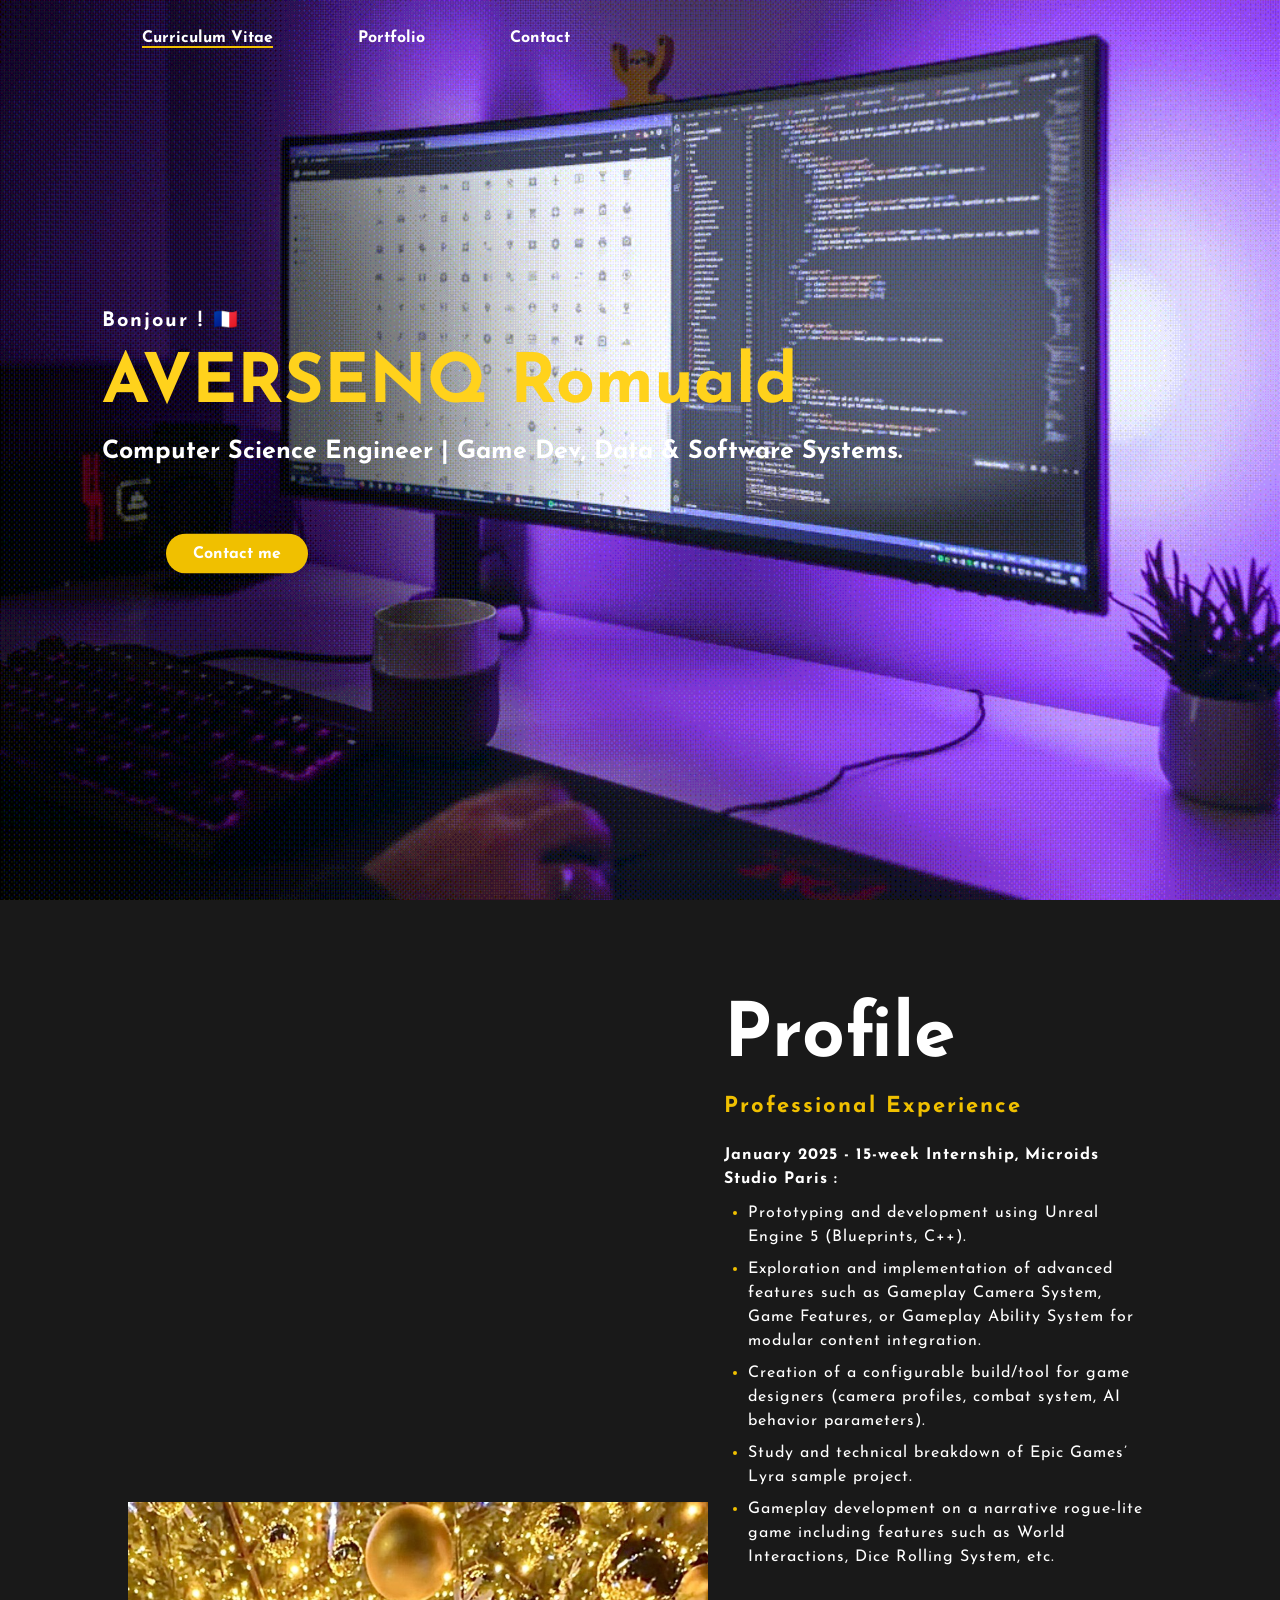
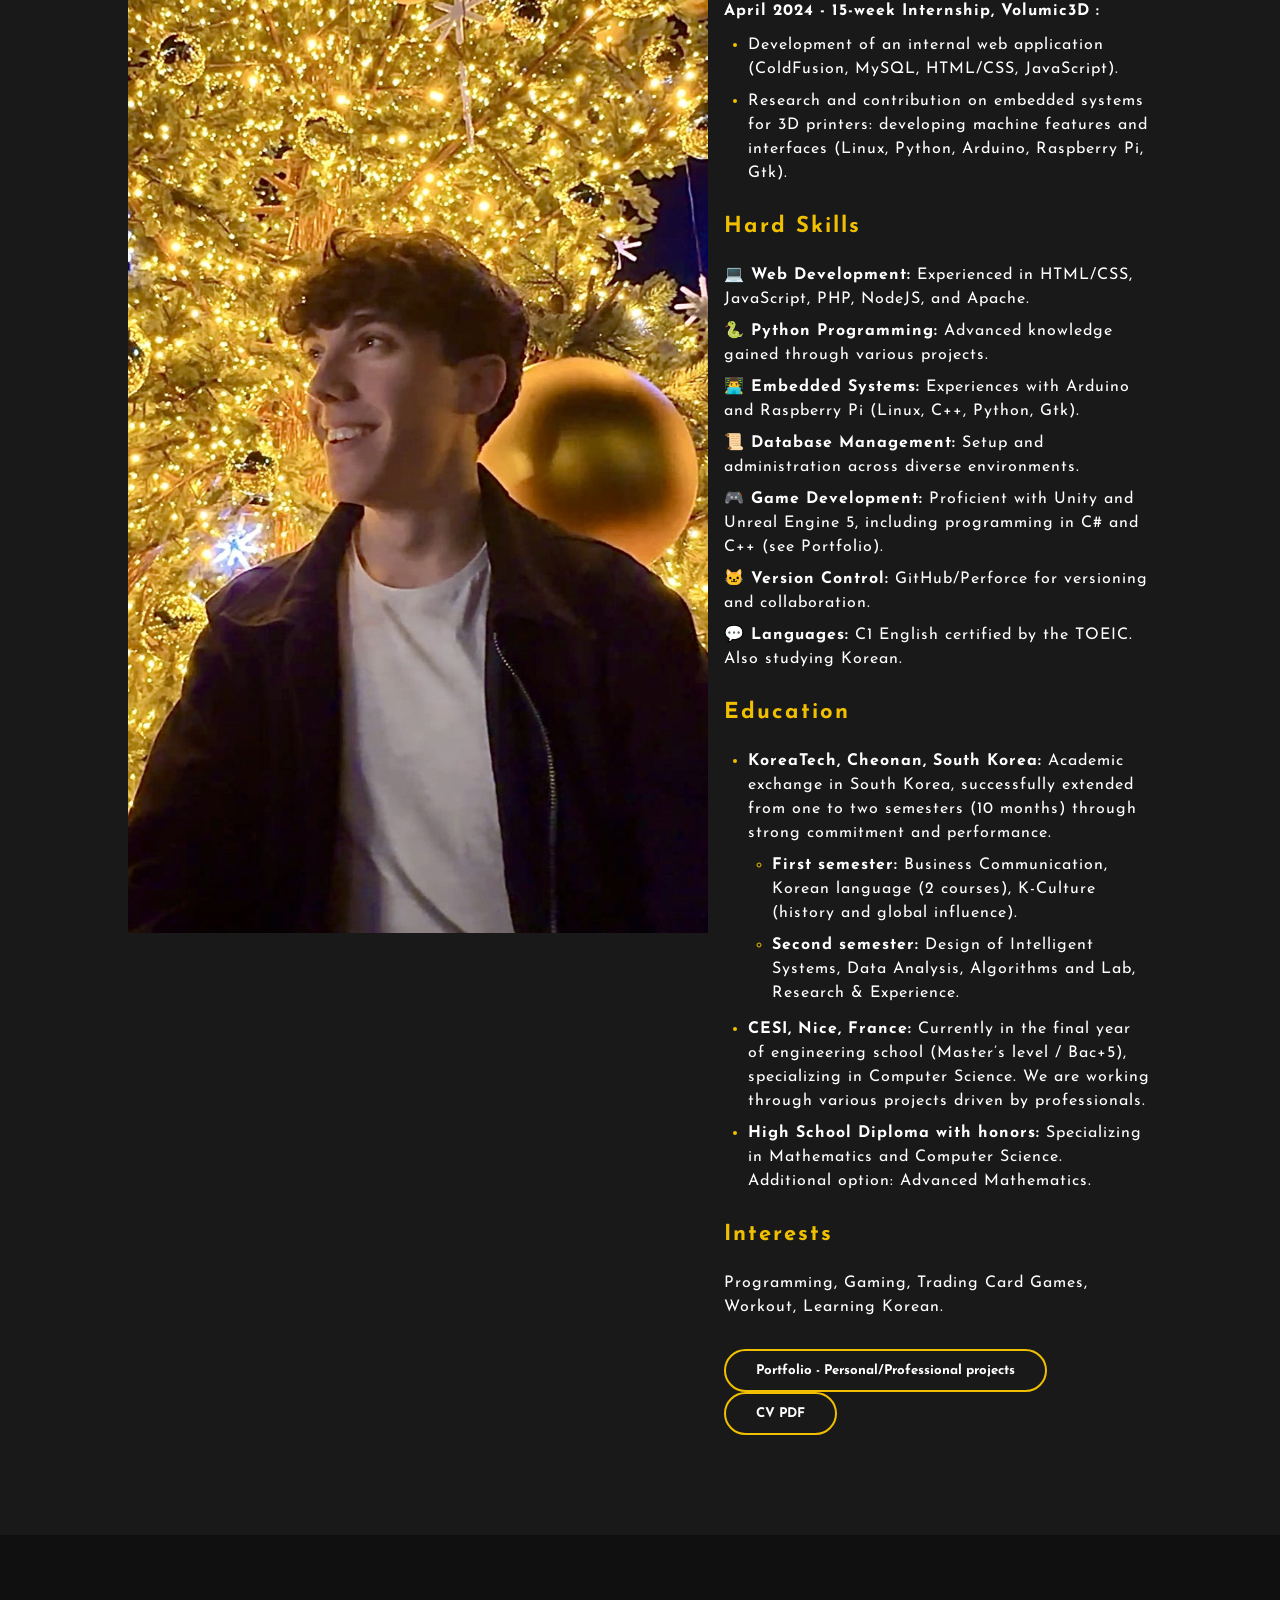
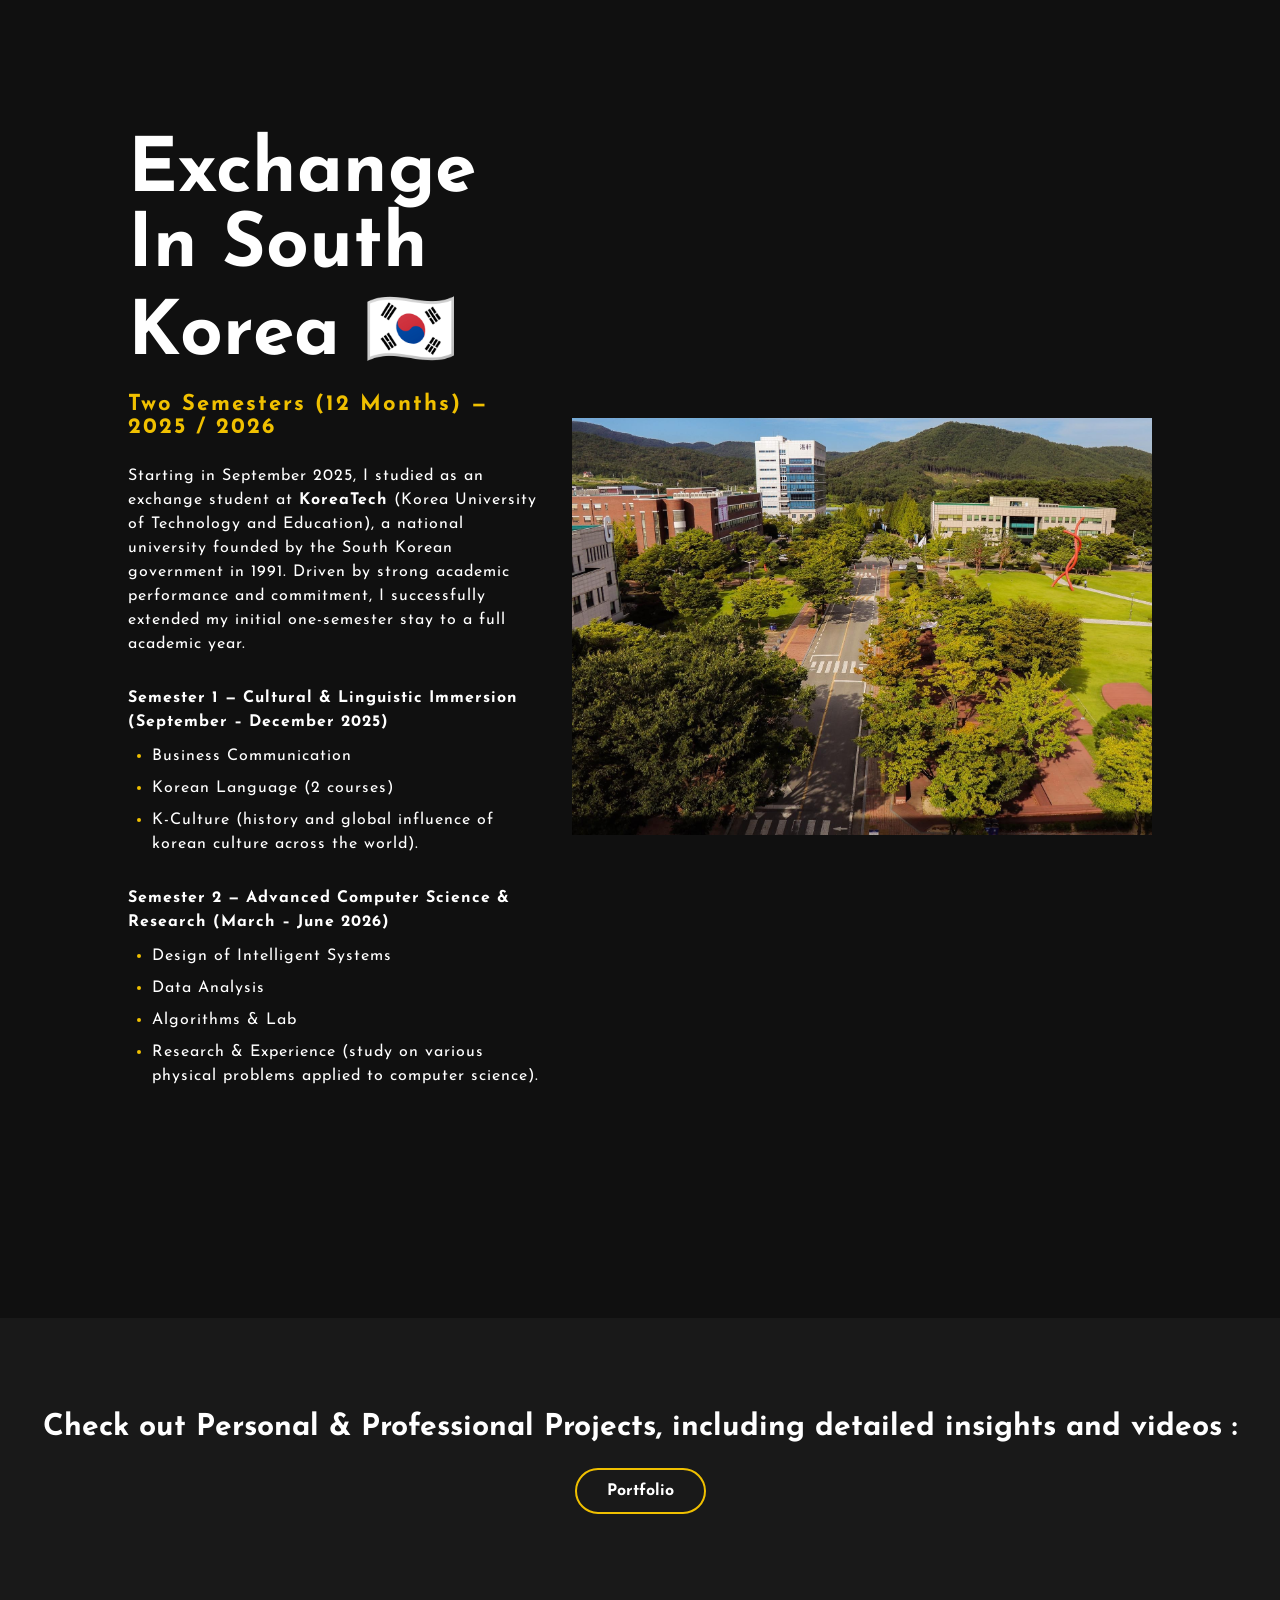
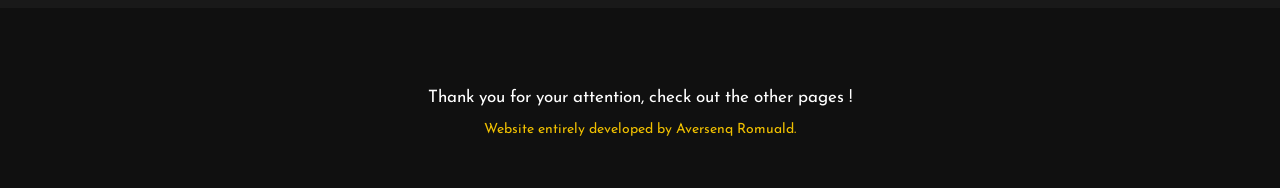
<file: index.html>
<!DOCTYPE html>
<html lang="fr">
    <head>
        <meta charset="utf-8">
        <title>Curriculum vitae & Portfolio</title>
        <link rel="stylesheet" type="text/css" href="style.css">
        <link rel="icon" href="dev icon.png" type="image/png">
        <meta name="viewport" content="width=device-width, initial-scale=1.0">

        <link rel="preconnect" href="https://fonts.gstatic.com">
        <link rel="stylesheet" href="https://fonts.googleapis.com/css2?family=Josefin+Sans:ital,wght@0,100;0,200;0,300;0,400;0,500;0,600;0,700&display=swap">
        <link rel="stylesheet" href="https://cdnjs.cloudflare.com/ajax/libs/font-awesome/6.4.0/css/all.min.css" integrity="sha512-iecdLmaskl7CVkqkXNQ/ZH/XLlvWZOJyj7Yy7tcenmpD1ypASozpmT/E0iPtmFIB46ZmdtAc9eNBvH0H/ZpiBw==" crossorigin="anonymous" referrerpolicy="no-referrer">
    </head>

    <body>
        <!--front section-->
        <div class="front">
            <nav>
                <ul>
                    <li><a class="current" href="index.html">Curriculum vitae</a></li>
                    <li><a href="portfolio.html">Portfolio</a></li>
                    <li><a href="contact.html">Contact</a></li>
                </ul>
            </nav>
            <div class="content">
                <h4>Bonjour ! 🇫🇷</h4>
                <h1><span>AVERSENQ Romuald</span></h1>
                <h3>Computer Science Engineer | Game Dev, Data & Software Systems.</h3>
                <nav>
                    <a href="contact.html" class="btn">Contact me</a>
                </nav>
            </div>
        </div>

        <!--About section-->
        <section class="about">
            <div class="main">
                <img src="photo1.jpg" style="margin-right: 16px;" alt="Photo de Romuald Aversenq">
                <div class="about-text">
                    <h2>Profile</h2>

                    <h5>Professional Experience</h5>
                    <p class="exp-title"><strong>January 2025 - 15-week Internship, Microids Studio Paris :</strong></p>
                    <ul>
                        <li>Prototyping and development using Unreal Engine 5 (Blueprints, C++).</li>
                        <li>Exploration and implementation of advanced features such as Gameplay Camera System, Game Features, or Gameplay Ability System for modular content integration.</li>
                        <li>Creation of a configurable build/tool for game designers (camera profiles, combat system, AI behavior parameters).</li>
                        <li>Study and technical breakdown of Epic Games’ Lyra sample project.</li>
                        <li>Gameplay development on a narrative rogue-lite game including features such as World Interactions, Dice Rolling System, etc.</li>
                    </ul>

                    <p class="exp-title"><strong>April 2024 - 15-week Internship, Volumic3D :</strong></p>
                    <ul>
                        <li>Development of an internal web application (ColdFusion, MySQL, HTML/CSS, JavaScript).</li>
                        <li>Research and contribution on embedded systems for 3D printers: developing machine features and interfaces (Linux, Python, Arduino, Raspberry Pi, Gtk).</li>
                    </ul>

                    <h5>Hard Skills</h5>
                    <ul class="skills-list">
                        <li>💻 <strong>Web Development:</strong> Experienced in HTML/CSS, JavaScript, PHP, NodeJS, and Apache.</li>
                        <li>🐍 <strong>Python Programming:</strong> Advanced knowledge gained through various projects.</li>
                        <li>👨‍💻 <strong>Embedded Systems:</strong> Experiences with Arduino and Raspberry Pi (Linux, C++, Python, Gtk).</li>
                        <li>📜 <strong>Database Management:</strong> Setup and administration across diverse environments.</li>
                        <li>🎮 <strong>Game Development:</strong> Proficient with Unity and Unreal Engine 5, including programming in C# and C++ (see Portfolio).</li>
                        <li>🐱 <strong>Version Control:</strong> GitHub/Perforce for versioning and collaboration.</li>
                        <li>💬 <strong>Languages:</strong> C1 English certified by the TOEIC. Also studying Korean.</li>
                    </ul>
                    
                    <h5>Education</h5>
                    <ul>
                        <li>
                            <strong>KoreaTech, Cheonan, South Korea:</strong> Academic exchange in South Korea, successfully extended from one to two semesters (10 months) through strong commitment and performance.
                            <ul>
                                <li><strong>First semester:</strong> Business Communication, Korean language (2 courses), K-Culture (history and global influence).</li>
                                <li><strong>Second semester:</strong> Design of Intelligent Systems, Data Analysis, Algorithms and Lab, Research & Experience.</li>
                            </ul>
                        </li>
                        <li><strong>CESI, Nice, France:</strong> Currently in the final year of engineering school (Master’s level / Bac+5), specializing in Computer Science. We are working through various projects driven by professionals.</li>
                        <li><strong>High School Diploma with honors:</strong> Specializing in Mathematics and Computer Science. Additional option: Advanced Mathematics.</li>
                    </ul>

                    <h5>Interests</h5>
                    <p>Programming, Gaming, Trading Card Games, Workout, Learning Korean.</p>
                    
                    <a href="portfolio.html"><button type="button">Portfolio - Personal/Professional projects</button></a>
                    <a href="CV PDF.pdf" target="_blank"><button type="button">CV PDF</button></a>
                </div>
            </div>
        </section>

        <!--Skills section-->
        <div class="skills">
            <section id="exchange" class="about2">
                <div class="main">
                    <div class="about-text">
                        <h2>Exchange in South Korea 🇰🇷</h2>
                        <h5>Two Semesters (12 Months) — 2025 / 2026</h5>
                        
                        <p>
                            Starting in September 2025, I studied as an exchange student at <strong>KoreaTech</strong> (Korea University of Technology and Education), a national university founded by the South Korean government in 1991. Driven by strong academic performance and commitment, I successfully extended my initial one-semester stay to a full academic year.
                        </p>

                        <p class="exp-title"><strong>Semester 1 — Cultural &amp; Linguistic Immersion (September – December 2025)</strong></p>
                        <ul>
                            <li>Business Communication</li>
                            <li>Korean Language (2 courses)</li>
                            <li>K-Culture (history and global influence of korean culture across the world).</li>
                        </ul>

                        <p class="exp-title"><strong>Semester 2 — Advanced Computer Science &amp; Research (March – June 2026)</strong></p>
                        <ul>
                            <li>Design of Intelligent Systems</li>
                            <li>Data Analysis</li>
                            <li>Algorithms &amp; Lab</li>
                            <li>Research &amp; Experience (study on various physical problems applied to computer science).</li>
                        </ul>
                    </div>
                    <img src="koreatech.jpg" style="margin-left: 24px;" alt="Campus KoreaTech">
                </div>
            </section>
        </div>

        <!--Contact Me-->
        <div class="contact-me">
            <p>Check out Personal & Professional Projects, including detailed insights and videos :</p>
            <a class="button-two" href="portfolio.html">Portfolio</a>
        </div>

        <!--Footer-->
        <footer>
            <p>Thank you for your attention, check out the other pages !</p>
            <p class="end">Website entirely developed by Aversenq Romuald.</p>
        </footer>
    </body>
</html>
</file>
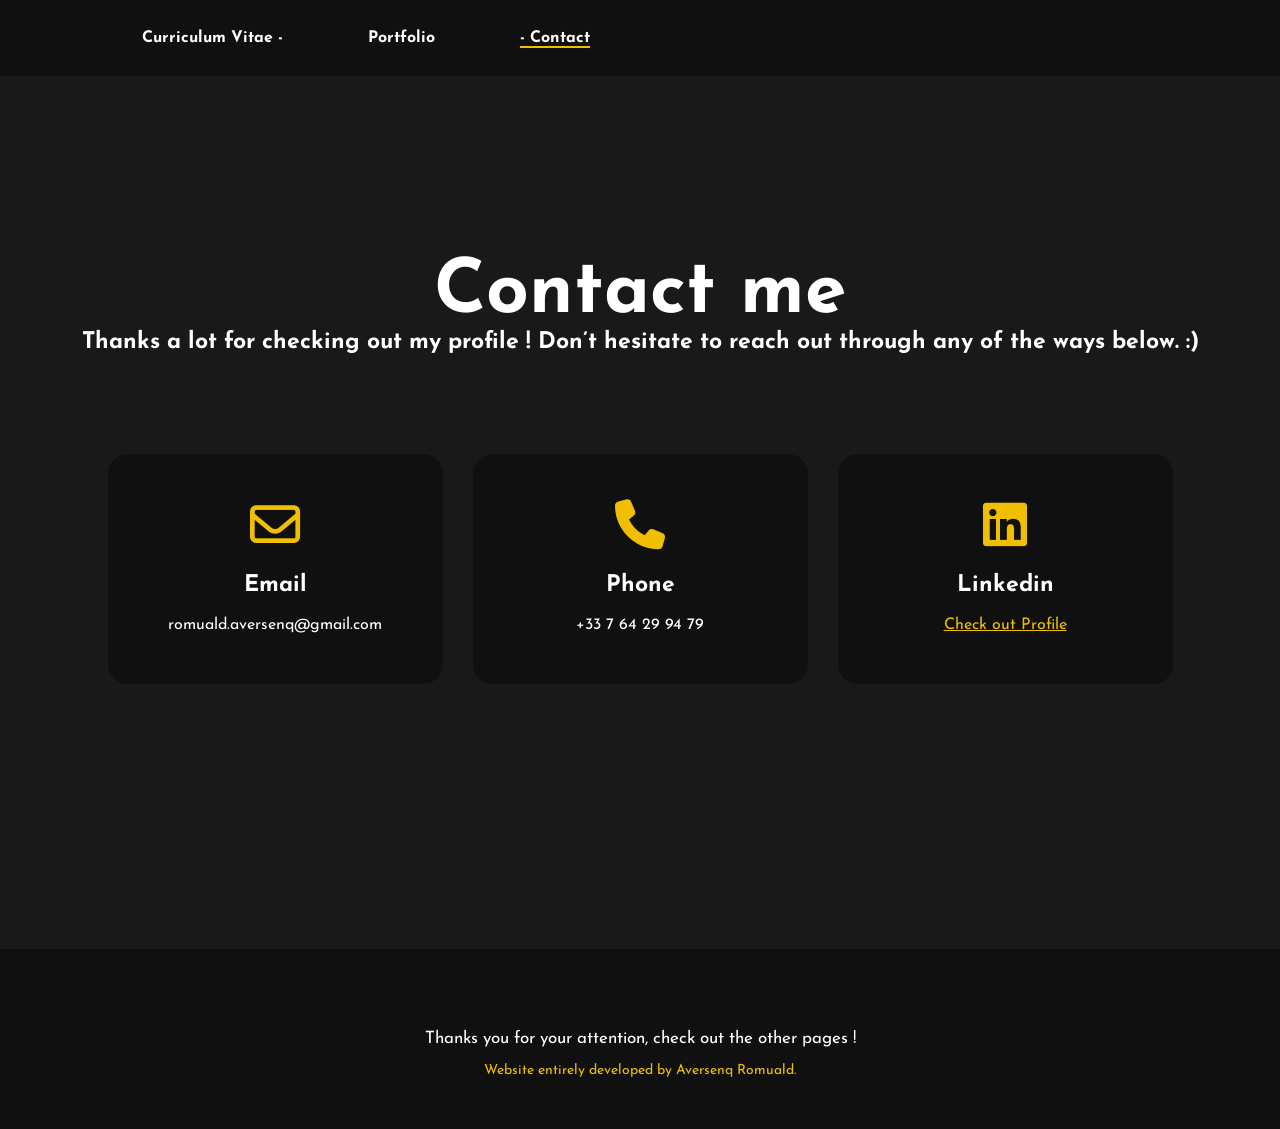
<file: contact.html>
<!DOCTYPE html>
<html lang="fr">
<head>
    <meta charset="utf-8">
  	<title>Contact</title>
	<link rel="icon" href="dev icon.png" type="image/png">
  	<link rel="stylesheet" type="text/css" href="style.css" />
    <meta name="viewport" content="width=device-width, initial-scale=1.0">

    <link rel="preconnect" href="https://fonts.gstatic.com">
    <link rel="stylesheet" href="https://fonts.googleapis.com/css2?family=Josefin+Sans:ital,wght@0,100;0,200;0,300;0,400;0,500;0,600;0,700&display=swap">
    <link rel="stylesheet" href="https://cdnjs.cloudflare.com/ajax/libs/font-awesome/6.4.0/css/all.min.css" integrity="sha512-iecdLmaskl7CVkqkXNQ/ZH/XLlvWZOJyj7Yy7tcenmpD1ypASozpmT/E0iPtmFIB46ZmdtAc9eNBvH0H/ZpiBw==" crossorigin="anonymous" referrerpolicy="no-referrer">
</head>
<body>
    <div class="wrapper">
        <div class="container">
            <nav>
                <ul>
                    <li><a href="index.html">Curriculum vitae   -   </a></li>
                    <li><a href="portfolio.html">Portfolio</a></li>
                    <li><a class="current" href="contact.html">   -   Contact</a></li>
                </ul>
            </nav>
        </div>
    </div>
    <!--Contact section-->
    <div class="contact">
        <div class="title">
            <h2>Contact me</h2>
        </div>
        <h5>Thanks a lot for checking out my profile ! Don’t hesitate to reach out through any of the ways below. :)</h5>
        <div class="box">
            <div id="contact_card" class="card">
                <i class="fa-regular fa-envelope"></i>
                <h5>Email</h5>
                <div class="txt">
                    <p>romuald.aversenq@gmail.com</p>
                </div>
            </div>

            <div id="contact_card" class="card">
                <i class="fa-solid fa-phone"></i>
                <h5>Phone</h5>
                <div class="txt">
                    <p>+33 7 64 29 94 79</p>
                </div>
            </div>

            <div id="contact_card" class="card">
                <i class="fa-brands fa-linkedin"></i>
                <h5>Linkedin</h5>
                <div class="txt">
                    <p><a href="https://www.linkedin.com/in/romuald-aversenq/" target="_blank">Check out Profile</a></p>
                </div>
            </div>
        </div>
    </div>
    <!--Footer-->
    <footer>
        <p>Thanks you for your attention, check out the other pages !</p>
        <p class="end">Website entirely developed by Aversenq Romuald.</p>
    </footer>
</body>
</html>
</file>
<file: style.css>
/*COULEURS Jaune tangerine (#f0c000) */
/* Noirs fonds #101010 et #191919*/

html, body {
  width: 100%;
  overflow-x: hidden; /* Pour empêcher la barre de défilement horizontale */
}

body {
  margin: 0;
  padding: 0;
}

*
{
    padding: 0;
    margin: 0;
    font-family: "Josefin Sans", sans-serif;
    box-sizing: border-box;
}

.front
{
    height: 100vh;
    width: 100%;
    background-image: url(GIF\ index\ illu.gif);
    background-size: cover;
    background-position: center;
}

nav
{
    display: flex;
    align-items: center;
    justify-content: space-between;
    padding-top: 20px;
    padding-bottom: 20px;
    padding-left: 8%;
    padding-right: 8%;
}

.current
{
    border-bottom: solid 2px #f0c000;
}

.logo
{
    color: white;
    font-size: 35px;
    letter-spacing: 1px;
    /*cursor: pointer;*/

    -webkit-animation: fadein 2s; /* Safari, Chrome and Opera > 12.1 */
       -moz-animation: fadein 2s; /* Firefox < 16 */
        -ms-animation: fadein 2s; /* Internet Explorer */
         -o-animation: fadein 2s; /* Opera < 12.1 */
            animation: fadein 2s;
}

span
{
    color: #ffd21c;
}

nav ul li
{
    list-style-type: none;
    display: inline-block;
    padding: 10px 40px;

    -webkit-animation: fadein 4s; /* Safari, Chrome and Opera > 12.1 */
       -moz-animation: fadein 4s; /* Firefox < 16 */
        -ms-animation: fadein 4s; /* Internet Explorer */
         -o-animation: fadein 4s; /* Opera < 12.1 */
            animation: fadein 4s;
}

nav ul li a
{
    color: white;
    text-decoration: none;
    font-weight: bold;
    text-transform: capitalize;
}

nav ul li a:hover
{
    color: #f0c000;
    transition: .4s;
}

.btn
{
    color: white;
    background-color: #f0c000;
    text-decoration: none;
    border: 2px solid transparent;
    font-weight: bold;
    padding: 10px 25px;
    border-radius: 30px;
    transition: transform .4s;

    -webkit-animation: fadein 2s; /* Safari, Chrome and Opera > 12.1 */
       -moz-animation: fadein 2s; /* Firefox < 16 */
        -ms-animation: fadein 2s; /* Internet Explorer */
         -o-animation: fadein 2s; /* Opera < 12.1 */
            animation: fadein 2s;
}

.btn:hover
{
    transform: scale(1.2);
}

.content
{
    position: absolute;
    top: 50%;
    left: 8%;
    transform: translateY(-50%);
}

h1
{
    color: white;
    margin: 20px 0px 20px;
    font-size: 68px;

    -webkit-animation: fadein 4s; /* Safari, Chrome and Opera > 12.1 */
       -moz-animation: fadein 4s; /* Firefox < 16 */
        -ms-animation: fadein 4s; /* Internet Explorer */
         -o-animation: fadein 4s; /* Opera < 12.1 */
            animation: fadein 4s;
}

h3
{
    color: white;
    font-size: 25px;
    margin-bottom: 50px;

    -webkit-animation: fadein 4s; /* Safari, Chrome and Opera > 12.1 */
       -moz-animation: fadein 4s; /* Firefox < 16 */
        -ms-animation: fadein 4s; /* Internet Explorer */
         -o-animation: fadein 4s; /* Opera < 12.1 */
            animation: fadein 4s;
}

h4
{
    color: white;
    letter-spacing: 2px;
    font-size: 20px;

    -webkit-animation: fadein 2s; /* Safari, Chrome and Opera > 12.1 */
       -moz-animation: fadein 2s; /* Firefox < 16 */
        -ms-animation: fadein 2s; /* Internet Explorer */
         -o-animation: fadein 2s; /* Opera < 12.1 */
            animation: fadein 2s;
}

.about
{
    width: 100%;
    padding: 100px 0px;
    background-color: #191919;
}

.about2
{
    width: 100%;
    padding: 100px 0px;
    background-color: #101010;
}

.about img, .about2 img
{
    height: auto;
    width: 580px;
}

.about-text
{
    width: 850px;
}

.main
{
    width: 80%;
    max-width: 95%;
    margin: 0 auto;
    display: flex;
    align-items: center;
    justify-content: space-around;
}

.about-text h2
{
    color: white;
    font-size: 75px;
    text-transform: capitalize;
    margin-bottom: 20px;
}

.about-text h5
{
    color: #f0c000;
    letter-spacing: 2px;
    font-size: 22px;
    margin-bottom: 25px;
    text-transform: capitalize;
    text-align: left;
}

.about-text p
{
    color: white;
    letter-spacing: 1px;
    line-height: 24px;
    font-size: 16px;
    margin-bottom: 30px;
}

/* Rapproche le titre de poste de sa liste à puces */
.about-text p:has(+ ul),
.about-text p.exp-title {
    margin-bottom: 10px;
}

/* Harmonisation des listes avec le style de .about-text p */
.about-text ul {
    color: white;
    letter-spacing: 1px;
    line-height: 24px;
    font-size: 16px;
    margin-bottom: 30px;
    padding-left: 24px;
    list-style-type: disc;
}

.about-text ul li {
    margin-bottom: 8px;
}

/* Puces assorties au jaune du thème */
.about-text ul li::marker {
    color: #f0c000;
}

/* Sous-listes (ex: semestres KoreaTech) */
.about-text ul ul {
    margin-top: 8px;
    margin-bottom: 12px;
    padding-left: 24px;
    list-style-type: circle;
}

/* Supprime la puce ronde devant les émojis dans Hard Skills */
.about-text ul.skills-list {
    list-style-type: none;
    padding-left: 0;
}

button
{
    background-color: transparent;
    color: white;
    text-decoration: none;
    border: 2px solid #f0c000;
    font-weight: bold;
    padding: 13px 30px;
    border-radius: 30px;
    transition: .4s;
}

button:hover
{
    background-color: #f0c000;
    border: 2px solid transparent;
    cursor: pointer;
}

.skills
{
    background: #101010;
    width: 100%;
    padding: 100px 0px;
}

.contact
{
    background: #191919;
    width: 100%;
    padding: 180px 0px;
}

.title h2
{
    color: white;
    font-size: 75px;
    width: 1130px;
    margin: auto;
    text-align: center;
}

.box
{
    display: flex;
    justify-content: center;
    align-items: center;
    min-height: 400px;
}


.card
{
    height: 480px;
    width: 360px;
    padding: 0px 35px;
    background: #191919;
    border-radius: 20px;
    margin: 15px;
    position: relative;
    overflow: hidden;
    text-align: center;
    transition: transform .4s;
}

.card a {
    color: #f0c000;
}

.card:hover
{
  transform: scale(1.05);
}

#contact_card
{
  height: 230px;
}

.contact .card
{
    height: 365px;
    width: 335px;
    padding: 20px 35px;
    background: #101010;
    border-radius: 20px;
    margin: 15px;
    position: relative;
    overflow: hidden;
    text-align: center;
}

.card i
{
    font-size: 50px;
    display: block;
    text-align: center;
    margin: 25px 0px;
    color: #f0c000;
}

h5
{
    color: white;
    font-size: 23px;
    margin-bottom: 15px;
    text-align: center;
}

.txt p
{
    color: white;
    font-size: 16px;
    line-height: 27px;
    margin-bottom: 25px;
}

.card .button
{
    background-color: transparent;
    color: white;
    text-decoration: none;
    border: 2px solid #f0c000;
    font-weight: bold;
    padding: 9px 22px;
    border-radius: 30px;
    transition: .4s;
}

.card .button:hover
{
    background-color: #f0c000;
    border: 2px solid #f0c000;
    cursor: pointer;
}

.contact-me
{
    width: 100%;
    height: 290px;
    background: #191919;
    display: flex;
    align-items: center;
    flex-direction: column;
    justify-content: center;
}

.contact-me p
{
    color: white;
    font-size: 30px;
    font-weight: bold;
    margin-bottom: 25px;
}

.button-two
{
    background-color: transparent;
    color: white;
    text-decoration: none;
    border: 2px solid #f0c000;
    font-weight: bold;
    padding: 13px 30px;
    border-radius: 30px;
    transition: .4s;
}

.button-two:hover
{
    background-color: #f0c000;
    border: 2px solid #f0c000;
    cursor: pointer;
}

iframe
{
  display: block;
  transition: transform .4s;
  padding: 16px;
}

iframe:hover
{
  transform: scale(1.2);
}

footer
{
    position: relative;
    width: 100%;
    height: 180px;
    background: #101010;
    display: flex;
    flex-direction: column;
    align-items: center;
    justify-content: center;
}

footer p
{
    font-size: 17px;
    color: white;
    width: 500px;
    text-align: center;
    line-height: 26px;
}

.end
{
    position: absolute;
    color: #f0c000;
    bottom: 45px;
    font-size: 14px;
}

/*********************************************************************************/
/* Slideshow / Header                                                            */
/*********************************************************************************/

.wrapper .container {
  background-color: #101010;
}


/*********************************************************************************/
/* CSS Animations                                                                */
/*********************************************************************************/

@keyframes fadein {
    from { opacity: 0; transform: scale(90%);}
    to   { opacity: 1; transform: scale(100%)}
}

/* Firefox < 16 */
@-moz-keyframes fadein {
    from { opacity: 0; transform: scale(90%)}
    to   { opacity: 1; transform: scale(100%)}
}

/* Safari, Chrome and Opera > 12.1 */
@-webkit-keyframes fadein {
    from { opacity: 0; transform: scale(90%)}
    to   { opacity: 1; transform: scale(100%)}
}

/* Internet Explorer */
@-ms-keyframes fadein {
    from { opacity: 0; transform: scale(90%)}
    to   { opacity: 1; transform: scale(100%)}
}

/* Opera < 12.1 */
@-o-keyframes fadein {
    from { opacity: 0; transform: scale(90%)}
    to   { opacity: 1; transform: scale(100%)}
}


/*********************************************************************************/
/* Responsive                                                                    */
/*********************************************************************************/

/* Sur les écrans, quand la largeur de la fenêtre fait au maximum 1280px */
@media screen and (max-width: 1024px) {
	.logo {
		display: none;
	}

	.content h1 {
		font-size: 32px;
	}

	.main img {
		display: none;
	}

	.about-text h2 {
		text-align: center;
		font-size: 35px;
	}

	.contact-me p {
		text-align: center;
		font-size: 20px;
		padding: 5px;
	}

	footer p {
		font-size: 15px;
		width: 95%;
	}

  	.title h2
	{
    	font-size: 45px;
    	width: 90%;
	}

	.box
	{
    	display: flex;
		flex-direction: column;
	}

	.about-text p
	{
    	font-size: 15px;
	}

	nav
	{
    	display: flex;
    	align-items: center;
    	justify-content: space-around;
    	padding-top: 20px;
    	padding-bottom: 20px;
    	padding-left: 0px;
    	padding-right: 0px;
	}

	nav ul li
	{
    	padding: 10px 12px;
		font-size: 18px;
	}

	.contact h5 {
		padding-top: 10px;
		font-size: 15px;
	}

	.container .btn {
		display: none;
	}

  .slideshow .slideshow-right .Rslide img {
    display: none;
  }

	.slideshow .slideshow-left {
		width: 100%;
	}

	.slideshow .slideshow-left .Lslide{
		width: 100%;
	}

	.slideshow .slideshow-left .Lslide .Lslide-content {
		width: 90%;
	}

	.control {
		top: 95%;
	  }

	.control .control-bottom {
		left: -45px;
		top: -50px;
	}

	.main {
		display: flex;
		flex-direction: column;
	}

	.main iframe {
		width: 300px;
		height: auto;
		padding-bottom: 40px;
	}

	.about-text {
		width: 95%;
	}
}
</file>
